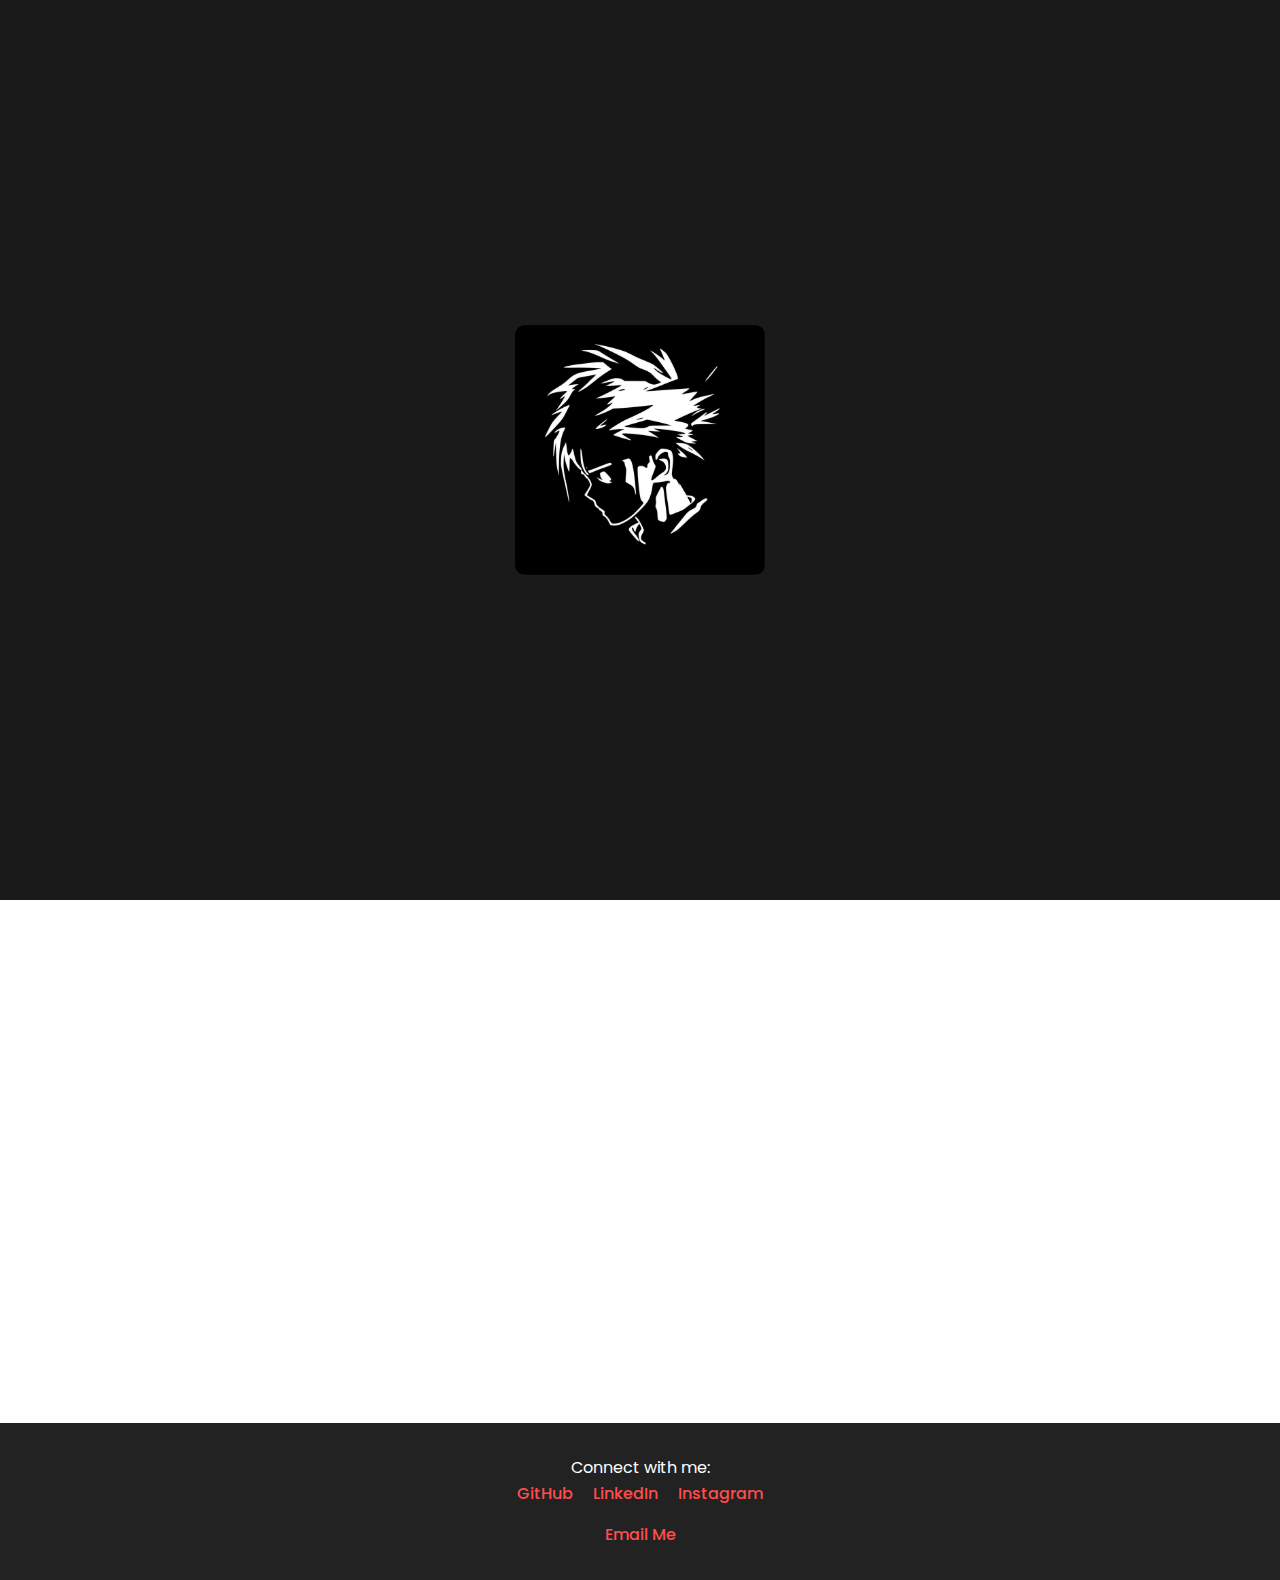
<file: index.html>
<!DOCTYPE html>
<html lang="en">
<head>
  <meta charset="UTF-8">
  <meta name="viewport" content="width=device-width, initial-scale=1.0">
  <title>Saurav's Portfolio</title>
  <link href="https://fonts.googleapis.com/css2?family=Poppins:wght@400;500;600;700&family=Shojumaru&display=swap" rel="stylesheet">
  <link href="https://unpkg.com/aos@2.3.1/dist/aos.css" rel="stylesheet">
  <style>
    * {
      margin: 0;
      padding: 0;
      box-sizing: border-box;
    }

    html {
      scroll-behavior: smooth;
    }

    body {
      font-family: 'Poppins', sans-serif;
      background-color: #f5f5f5;
      overflow-x: hidden;
      line-height: 1.6;
      transition: background-color 0.5s ease, color 0.5s ease;
    }

    body.cool-theme {
      background-color: #1a1a1a;
      color: #fff;
      font-family: 'Shojumaru', cursive;
    }

    .cursor-shuriken {
      position: fixed;
      width: 20px;
      height: 20px;
      background: transparent;
      border: 2px solid #000;
      border-radius: 50%;
      pointer-events: none;
      z-index: 1000;
      transform: translate(-50%, -50%);
    }

    .loader {
      position: fixed;
      top: 0;
      left: 0;
      width: 100%;
      height: 100%;
      background: #1a1a1a;
      display: flex;
      justify-content: center;
      align-items: center;
      z-index: 1000;
      transition: opacity 0.5s ease;
    }

    .loader-img {
      width: 250px;
      height: auto;
      border-radius: 10px;
      animation: pulse 1.5s infinite;
    }

    @keyframes pulse {
      0% { transform: scale(1); }
      50% { transform: scale(1.05); }
      100% { transform: scale(1); }
    }

    .cool-button {
      position: fixed;
      top: 20px;
      right: 20px;
      padding: 0.5rem 1rem;
      background: linear-gradient(45deg, #ff4d4d, #ff7878);
      color: white;
      border: none;
      border-radius: 20px;
      font-weight: 600;
      cursor: pointer;
      z-index: 100;
      transition: transform 0.3s ease, box-shadow 0.3s ease;
    }

    .cool-theme .cool-button {
      background: linear-gradient(45deg, #b71c1c, #ff4d4d);
      box-shadow: 0 0 10px #ff4d4d;
    }

    .cool-button:hover {
      transform: scale(1.1);
      box-shadow: 0 4px 12px rgba(255, 77, 77, 0.4);
    }

    .nav-container {
      background: #222;
      padding: 1rem;
      position: sticky;
      top: 0;
      z-index: 100;
    }

    .cool-theme .nav-container {
      background: #0d0d0d;
      box-shadow: 0 0 10px #ff4d4d;
    }

    .nav-list {
      display: flex;
      justify-content: center;
      gap: 2rem;
      list-style: none;
    }

    .nav-list li a {
      color: #f4f4f4;
      text-decoration: none;
      font-size: 1.1rem;
      font-weight: 500;
      transition: color 0.3s ease, transform 0.3s ease;
    }

    .cool-theme .nav-list li a {
      color: #ff4d4d;
      text-shadow: 0 0 5px #ff4d4d;
    }

    .nav-list li a:hover {
      color: #ff4d4d;
      transform: scale(1.1);
    }

    .cool-theme .nav-list li a:hover {
      color: #ff7878;
      text-shadow: 0 0 10px #ff7878;
    }

    .hero {
      text-align: center;
      padding: 4rem 2rem;
      min-height: 80vh;
      display: flex;
      flex-direction: column;
      justify-content: center;
      align-items: center;
    }

    .cool-theme .hero {
      background: radial-gradient(circle, #2c0b0b, #1a1a1a);
    }

    .hero h1 {
      font-size: clamp(2.5rem, 6vw, 4rem);
      font-weight: 700;
      color: #333;
      margin-bottom: 1.5rem;
    }

    .cool-theme .hero h1 {
      color: #fff;
      text-shadow: 0 0 10px #ff4d4d;
    }

    .hero p {
      font-size: 1.3rem;
      color: #555;
      margin-bottom: 2rem;
    }

    .cool-theme .hero p {
      color: #ccc;
      text-shadow: 0 0 5px #ff4d4d;
    }

    .cta-button {
      display: inline-block;
      padding: 0.8rem 2rem;
      background: linear-gradient(45deg, #ff4d4d, #ff7878);
      color: white;
      text-decoration: none;
      border-radius: 25px;
      font-weight: 600;
      transition: transform 0.3s ease, box-shadow 0.3s ease;
      position: relative;
      overflow: hidden;
    }

    .cool-theme .cta-button {
      background: linear-gradient(45deg, #b71c1c, #ff4d4d);
      box-shadow: 0 0 15px #ff4d4d;
    }

    .cta-button::after {
      content: '';
      position: absolute;
      top: 50%;
      left: 50%;
      width: 0;
      height: 0;
      background: rgba(255, 255, 255, 0.3);
      border-radius: 50%;
      transform: translate(-50%, -50%);
      transition: width 0.4s ease, height 0.4s ease;
    }

    .cta-button:hover::after {
      width: 200px;
      height: 200px;
    }

    .cta-button:hover {
      transform: translateY(-3px);
      box-shadow: 0 4px 12px rgba(255, 77, 77, 0.4);
    }

    .projects {
      padding: 4rem 2rem;
      background: #fff;
      text-align: center;
    }

    .cool-theme .projects {
      background: #1a1a1a;
    }

    .projects h2 {
      font-size: 2.5rem;
      font-weight: 700;
      color: #333;
      margin-bottom: 2rem;
    }

    .cool-theme .projects h2 {
      color: #fff;
      text-shadow: 0 0 10px #ff4d4d;
    }

    .project-grid {
      display: grid;
      grid-template-columns: repeat(auto-fit, minmax(300px, 1fr));
      gap: 2rem;
      max-width: 1200px;
      margin: 0 auto;
    }

    .project-card {
      background: #f5f5f5;
      padding: 1.5rem;
      border-radius: 10px;
      box-shadow: 0 4px 6px rgba(0, 0, 0, 0.1);
      transition: transform 0.3s ease, box-shadow 0.3s ease;
      overflow: hidden;
    }

    .cool-theme .project-card {
      background: #2c0b0b;
      border: 2px solid #ff4d4d;
      box-shadow: 0 0 15px #ff4d4d;
    }

    .project-card:hover {
      transform: translateY(-10px);
      box-shadow: 0 8px 16px rgba(0, 0, 0, 0.2);
    }

    .cool-theme .project-card:hover {
      box-shadow: 0 8px 16px #ff4d4d;
    }

    .project-card img {
      width: 100%;
      height: 200px;
      object-fit: cover;
      border-radius: 8px;
      margin-bottom: 1rem;
    }

    .project-card h3 {
      font-size: 1.5rem;
      color: #333;
      margin-bottom: 1rem;
    }

    .cool-theme .project-card h3 {
      color: #fff;
      text-shadow: 0 0 5px #ff4d4d;
    }

    .project-card p {
      font-size: 1rem;
      color: #555;
      margin-bottom: 1rem;
    }

    .cool-theme .project-card p {
      color: #ccc;
    }

    .project-card a {
      color: #ff4d4d;
      text-decoration: none;
      font-weight: 600;
      transition: color 0.3s ease;
    }

    .cool-theme .project-card a {
      color: #ff7878;
      text-shadow: 0 0 5px #ff4d4d;
    }

    .project-card a:hover {
      color: #ff7878;
      text-decoration: underline;
    }

    .cool-theme .project-card a:hover {
      color: #fff;
    }

    footer {
      background: #222;
      color: #fff;
      padding: 2rem;
      text-align: center;
    }

    .cool-theme footer {
      background: #0d0d0d;
      box-shadow: 0 0 10px #ff4d4d;
    }

    .social-links {
      margin-bottom: 1rem;
    }

    .social-links a {
      color: #ff4d4d;
      text-decoration: none;
      margin: 0 0.5rem;
      font-weight: 500;
      transition: color 0.3s ease, transform 0.3s ease;
    }

    .cool-theme .social-links a {
      color: #ff7878;
      text-shadow: 0 0 5px #ff4d4d;
    }

    .social-links a:hover {
      color: #ff7878;
      transform: scale(1.1);
    }

    .cool-theme .social-links a:hover {
      color: #fff;
    }

    .email-link {
      color: #ff4d4d;
      text-decoration: none;
      font-weight: 500;
    }

    .cool-theme .email-link {
      color: #ff7878;
      text-shadow: 0 0 5px #ff4d4d;
    }

    .email-link:hover {
      color: #ff7878;
    }

    .cool-theme .email-link:hover {
      color: #fff;
    }

    @media (max-width: 768px) {
      .nav-list {
        flex-direction: column;
        align-items: center;
        gap: 1rem;
      }

      .hero {
        padding: 2rem 1rem;
      }

      .hero h1 {
        font-size: 2.5rem;
      }

      .loader-img {
        width: 150px;
      }

      .projects {
        padding: 2rem 1rem;
      }

      .cool-button {
        top: 10px;
        right: 10px;
        padding: 0.4rem 0.8rem;
        font-size: 0.9rem;
      }
    }
  </style>
</head>
<body>
  <div class="cursor-shuriken"></div>

  <div id="loader" class="loader">
    <img src="./ninja.jpg" alt="Ninja Loader" class="loader-img">
  </div>

  <button class="cool-button" onclick="toggleCoolTheme()">Cool</button>

  <div id="main-content" class="content-hidden">
    <header>
      <nav class="nav-container">
        <ul class="nav-list">
          <li><a href="#home">Home</a></li>
          <li><a href="#work">Work</a></li>
          <li><a href="#projects">Projects</a></li>
          <li><a href="#contact">Contact</a></li>
        </ul>
      </nav>
    </header>

    <main>
      <section class="hero" id="home">
        <h1 data-aos="fade-up" data-aos-duration="1000">Hey, I'm Saurav Kumar Rai<br>Call me Roy</h1>
        <p data-aos="fade-up" data-aos-delay="200" data-aos-duration="1000">Frontend Developer & UI/UX Designer</p>
        <a href="#projects" class="cta-button" data-aos="fade-up" data-aos-delay="400" data-aos-duration="1000">See My Projects</a>
      </section>

      <section class="projects" id="projects">
        <h2 data-aos="fade-up" data-aos-duration="1000">My Projects</h2>
        <div class="project-grid">
          <div class="project-card" data-aos="fade-up" data-aos-delay="200" data-aos-duration="1000">
            <img src="./tictaktoe-screenshot.png" alt="Tic Tac Toe">
            <h3>Tic Tac Toe</h3>
            <p>A classic 2-player Tic Tac Toe game built with HTML, CSS, and JavaScript.</p>
            <a href="./tictactoe.html" target="_blank">Play Game</a>
          </div>
          <div class="project-card" data-aos="fade-up" data-aos-delay="400" data-aos-duration="1000">
            <img src="./sudoku-screenshot.png" alt="Sudoku">
            <h3>Sudoku</h3>
            <p>A single-player Sudoku puzzle game built with HTML, CSS, and JavaScript.</p>
            <a href="./sudoku.html" target="_blank">Play Game</a>
          </div>
          <div class="project-card" data-aos="fade-up" data-aos-delay="600" data-aos-duration="1000">
            <img src="./amazon_logo.png" alt="Amazon Frontend Copy">
            <h3>Amazon Frontend Copy</h3>
            <p>A non responsive frontend clone of Amazon's website built with HTML, CSS.</p>
            <a href="./aindex.html" target="_blank">View Project</a>
          </div>
        </div>
      </section>
    </main>

    <footer>
      <div class="social-links">
        <p>Connect with me:</p>
        <a href="https://github.com/saurav-GLA" target="_blank">GitHub</a>
        <a href="https://www.linkedin.com/in/saurav-rai-b51371219/" target="_blank">LinkedIn</a>
        <a href="https://www.instagram.com/sauravrai9943/" target="_blank">Instagram</a>
      </div>
      <p><a href="mailto:saurav.rai_cs23@gla.ac.in" class="email-link">Email Me</a></p>
    </footer>
  </div>

  <script src="https://unpkg.com/aos@2.3.1/dist/aos.js"></script>
  <script>
    document.addEventListener('DOMContentLoaded', () => {
      console.log('DOM fully loaded and parsed');
      AOS.init({
        once: true,
        offset: 100,
      });

      const loader = document.getElementById('loader');
      const mainContent = document.getElementById('main-content');
      const coolButton = document.querySelector('.cool-button');

      if (!loader || !mainContent || !coolButton) {
        console.error('Critical element missing:', { loader, mainContent, coolButton });
        return;
      }

      document.body.classList.remove('cool-theme');
      localStorage.setItem('theme', 'classic');
      coolButton.textContent = 'Cool';
      console.log('Initialized in classic mode with ninja.jpg loader');

      const savedTheme = localStorage.getItem('theme');
      console.log('Saved theme:', savedTheme);
      if (savedTheme === 'cool') {
        document.body.classList.add('cool-theme');
        coolButton.textContent = 'Classic';
        console.log('Applied cool theme with ninja.jpg loader');
      }

      loader.style.opacity = '1';
      console.log('Loader displayed');

      setTimeout(() => {
        console.log('Fading out loader');
        loader.style.opacity = '0';
        setTimeout(() => {
          console.log('Hiding loader, showing main content');
          loader.style.display = 'none';
          mainContent.classList.remove('content-hidden');
          mainContent.classList.add('content-visible');
        }, 500);
      }, 1500);
    });

    const shuriken = document.querySelector('.cursor-shuriken');
    if (shuriken) {
      document.addEventListener('mousemove', (e) => {
        shuriken.style.left = e.clientX + 'px';
        shuriken.style.top = e.clientY + 'px';
      });
    } else {
      console.error('Shuriken cursor element not found');
    }

    function toggleCoolTheme() {
      const coolButton = document.querySelector('.cool-button');
      if (!coolButton) {
        console.error('Cool button not found during toggle');
        return;
      }
      document.body.classList.toggle('cool-theme');
      const theme = document.body.classList.contains('cool-theme') ? 'cool' : 'classic';
      localStorage.setItem('theme', theme);
      coolButton.textContent = theme === 'cool' ? 'Classic' : 'Cool';
      console.log('Toggled to theme:', theme);
    }
  </script>
</body>
</html>
</file>
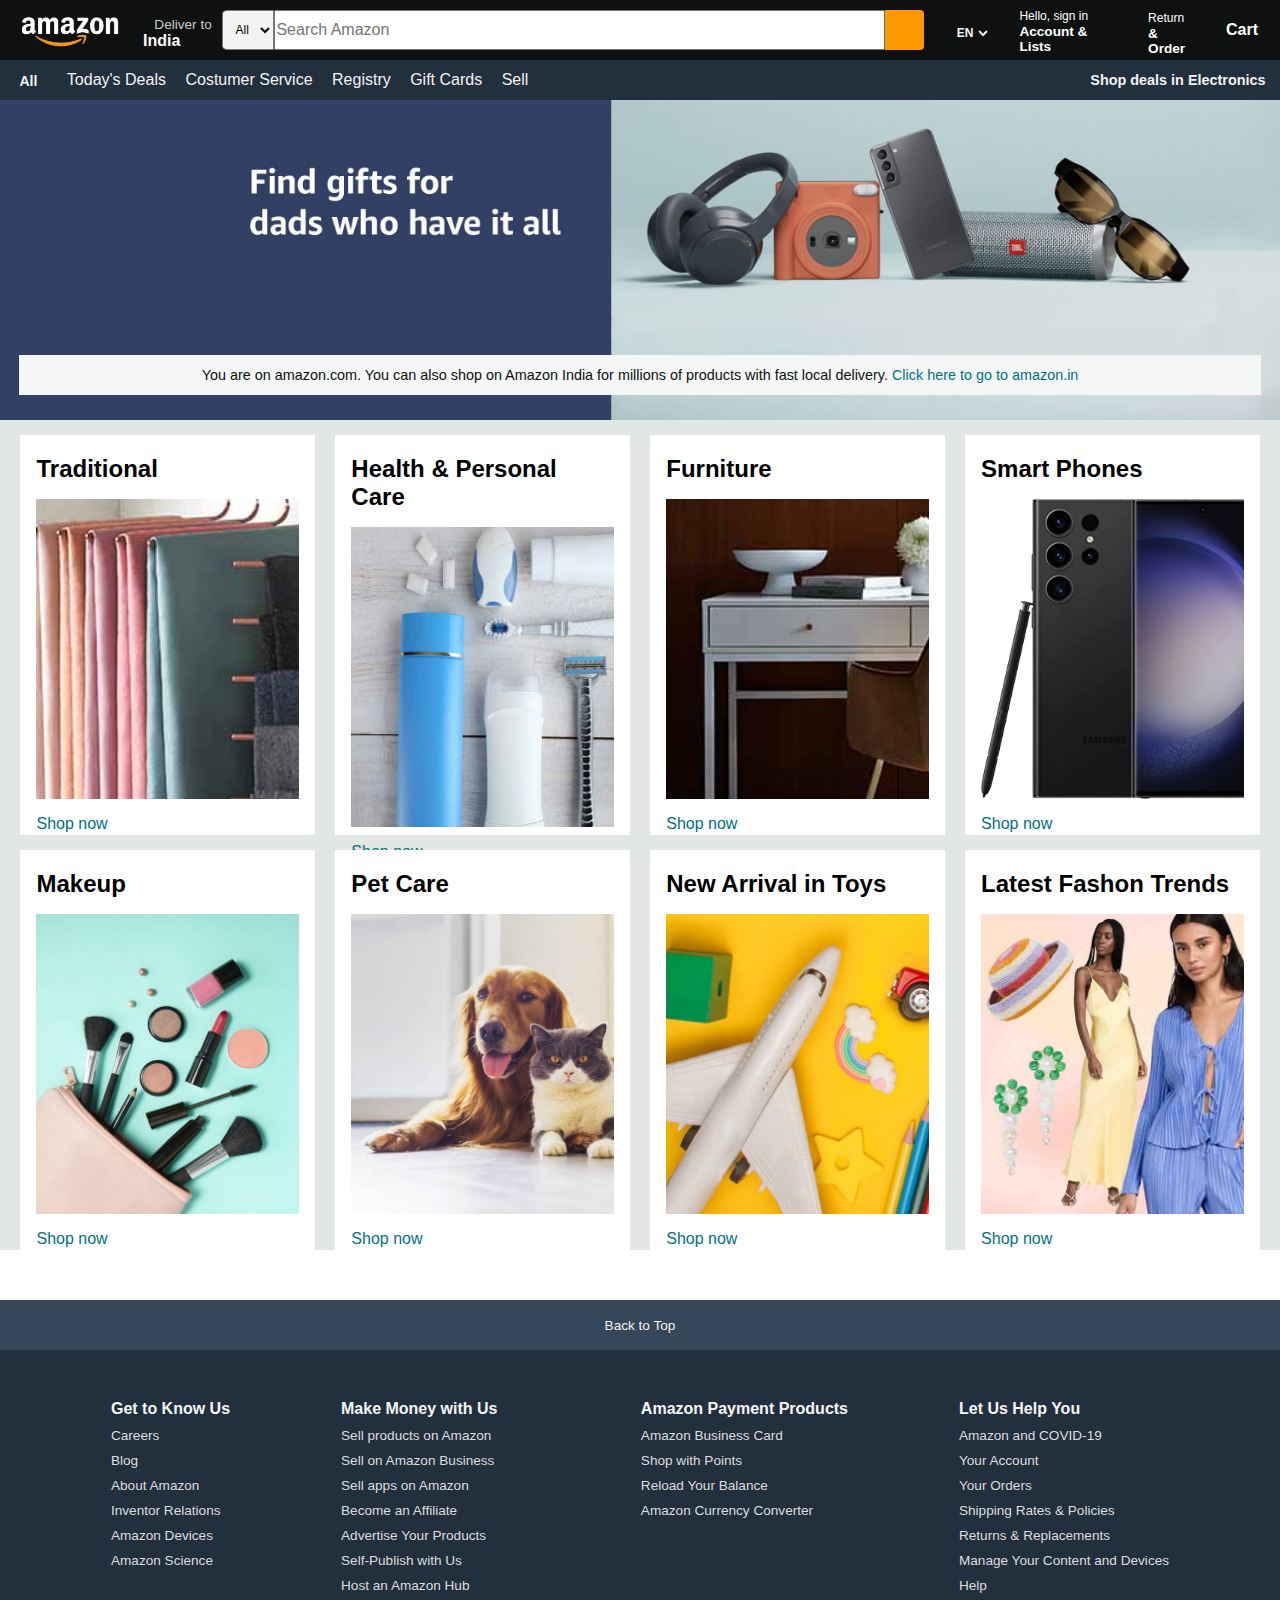
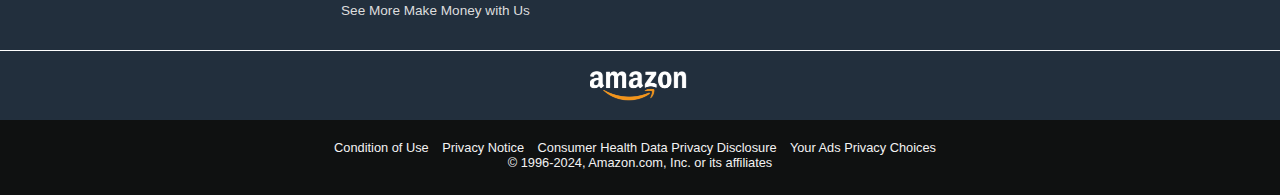
<file: aindex.html>
<!DOCTYPE html>
<html lang="en">
<head>
    <meta charset="UTF-8">
    <meta http-equiv="X-UA-Compatible" content="IE=edge">
    <meta name="viewport" content="width=device-width, initial-scale=1.0">
    <title>Amazon.copy</title>
    <link rel="stylesheet" href="https://cdnjs.cloudflare.com/ajax/libs/font-awesome/6.5.2/css/all.min.css" integrity="sha512-SnH5WK+bZxgPHs44uWIX+LLJAJ9/2PkPKZ5QiAj6Ta86w+fsb2TkcmfRyVX3pBnMFcV7oQPJkl9QevSCWr3W6A==" crossorigin="anonymous" referrerpolicy="no-referrer" />
    <link rel="stylesheet" href="astyle.css">
</head>
<body>
    <header>
        <div class="navbar">
            <div class="nav-logo border">
                <div class="logo"></div>
            </div>
            <div class="nav-address border">
                <pre class="add-first">   Deliver to</pre>
                <div class="add-icon">
                    <i class="fa-solid fa-location-dot"></i>
                    <p class="add-sec"><b>India</b></p>
                </div>
            </div>
            <div class="nav-search">
                <select class="search-select">
                    <option>All</option>
                </select>
                <input placeholder="Search Amazon" class="search-input">
                <div class="search-icon">
                    <i class="fa-solid fa-magnifying-glass"></i>
                </div>
            </div>
            <div class="nav-lang border">
                <div class="lang-flag">
                    <i class="fa-solid fa-flag-usa"></i>
                </div>
                <select class="select-lang">
                    <option><b>EN</b></option>
                    <option><b>ES</b></option>
                    <option><b>AR</b></option>
                </select>
            </div>
            <div class="nav-signin border">
                <p><span>Hello, sign in</span></p>
                <p class="nav-second">Account & Lists</p>
            </div>
            <div class="nav-returnorder border">
                <p><span>Return</span></p>
                <p class="nav-second">& Order</p>
            </div>
            <div class="nav-atc border">
                <div class="cart-logo">
                    <i class="fa-solid fa-cart-shopping"></i>
                </div>
                <div class="cart">
                    <p>Cart</p>
                </div>
            </div>
        </div>
        <div class="panel">
            <div class="panel-all">
                <div class="menu">
                    <i class="fa-solid fa-bars"></i>
                </div>
                <div class="all">
                    All
                </div>
            </div>
            <div class="panel-ops">
                <p>Today's Deals</p>
                <p>Costumer Service</p>
                <p>Registry</p>
                <p>Gift Cards</p>
                <p>Sell</p>
            </div>
            <div class="panel-deals">
                <p>Shop deals in Electronics</p>
            </div>
        </div>
        
    </header>
    <div class="hero-section">
        <div class="hero-msg">
            <p>You are on amazon.com. You can also shop on Amazon India for millions of products with fast local delivery. <a href="https://www.amazon.com/gp/redirect.html/?ie=UTF8&_encoding=UTF8&location=https%3A%2F%2Fwww.amazon.in%2F%3Fref%3Daisgw_intl_stripe_in&source=standards&token=91F73851318D7EEF2C0295B2C04EF4042B988FD2&pd_rd_w=YZfvk&content-id=amzn1.sym.ad7e52ed-7e0b-44e3-85c1-b8a893426b20&pf_rd_p=ad7e52ed-7e0b-44e3-85c1-b8a893426b20&pf_rd_r=1RHGPJX13HHHQZ32MNQ5&pd_rd_wg=vVkah&pd_rd_r=0c0d93ad-38f5-49d8-a789-3f68b8d7e760&ref_=pd_hp_d_atf_unk">Click here to go to amazon.in</a></p>
        </div>
    </div>
    <div class="shop-section">
        <div class="box">
            <div class="box-content">
                <h2>Traditional</h2>
                <div class="box-img" style="background-image: url('box1_image.jpg');"></div>
                <a>Shop now</a>
            </div>
        </div>
        <div class="box">
            <div class="box-content">
                <h2>Health & Personal Care</h2>
                <div class="box-img" style="background-image: url('box2_image.jpg');"></div>
                <a>Shop now</a>
            </div>
        </div>
        <div class="box">
            <div class="box-content">
                <h2>Furniture</h2>
                <div class="box-img" style="background-image: url('box3_image.jpg');"></div>
                <a>Shop now</a>
            </div>
        </div>
        <div class="box">
            <div class="box-content">
                <h2>Smart Phones</h2>
                <div class="box-img" style="background-image: url('box4_image.jpg');"></div>
                <a>Shop now</a>
            </div>
        </div>
        <div class="box">
            <div class="box-content">
                <h2>Makeup</h2>
                <div class="box-img" style="background-image: url('box5_image.jpg');"></div>
                <a>Shop now</a>
            </div>
        </div>
        <div class="box">
            <div class="box-content">
                <h2>Pet Care</h2>
                <div class="box-img" style="background-image: url('box6_image.jpg');"></div>
                <a>Shop now</a>
            </div>
        </div>
        <div class="box">
            <div class="box-content">
                <h2>New Arrival in Toys</h2>
                <div class="box-img" style="background-image: url('box7_image.jpg');"></div>
                <a>Shop now</a>
            </div>
        </div>
        <div class="box">
            <div class="box-content">
                <h2>Latest Fashon Trends</h2>
                <div class="box-img" style="background-image: url('box8_image.jpg');"></div>
                <a>Shop now</a>
            </div>
        </div>
    </div>
    <footer>
        <div class="foot-panel1">
            Back to Top
        </div>
        <div class="foot-panel2">
            <ul>
                <p>Get to Know Us</p>
                <li>Careers</li>
                <li>Blog</li>
                <li>About Amazon</li>
                <li>Inventor Relations</li>
                <li>Amazon Devices</li>
                <li>Amazon Science</li>
            </ul>
            <ul>
                <p>Make Money with Us</p>
                <li>Sell products on Amazon</li>
                <li>Sell on Amazon Business</li>
                <li>Sell apps on Amazon</li>
                <li>Become an Affiliate</li>
                <li>Advertise Your Products</li>
                <li>Self-Publish with Us</li>
                <li>Host an Amazon Hub</li>
                <li>See More Make Money with Us</li>
            </ul>
            <ul>
                <p>Amazon Payment Products</p>
                <li>Amazon Business Card</li>
                <li>Shop with Points</li>
                <li>Reload Your Balance</li>
                <li>Amazon Currency Converter</li>
            </ul>
            <ul>       
                <p>Let Us Help You</p>
                <li>Amazon and COVID-19</li>
                <li>Your Account</li>
                <li>Your Orders</li>
                <li>Shipping Rates & Policies</li>
                <li>Returns & Replacements</li>
                <li>Manage Your Content and Devices</li>
                <li>Help</li>
            </ul>
        </div>
        <div class="foot-panel3">
            <div class="logo"></div>
        </div>
        <div class="foot-panel4">
            <div class="pages">
                <a>Condition of Use</a>
                <a>Privacy Notice</a>
                <a>Consumer Health Data Privacy Disclosure</a>
                <a>Your Ads Privacy Choices</a>
            </div>
            <div class="copyright">
                © 1996-2024, Amazon.com, Inc. or its affiliates
            </div>
        </div>
    </footer>
</body>
</html>
</file>
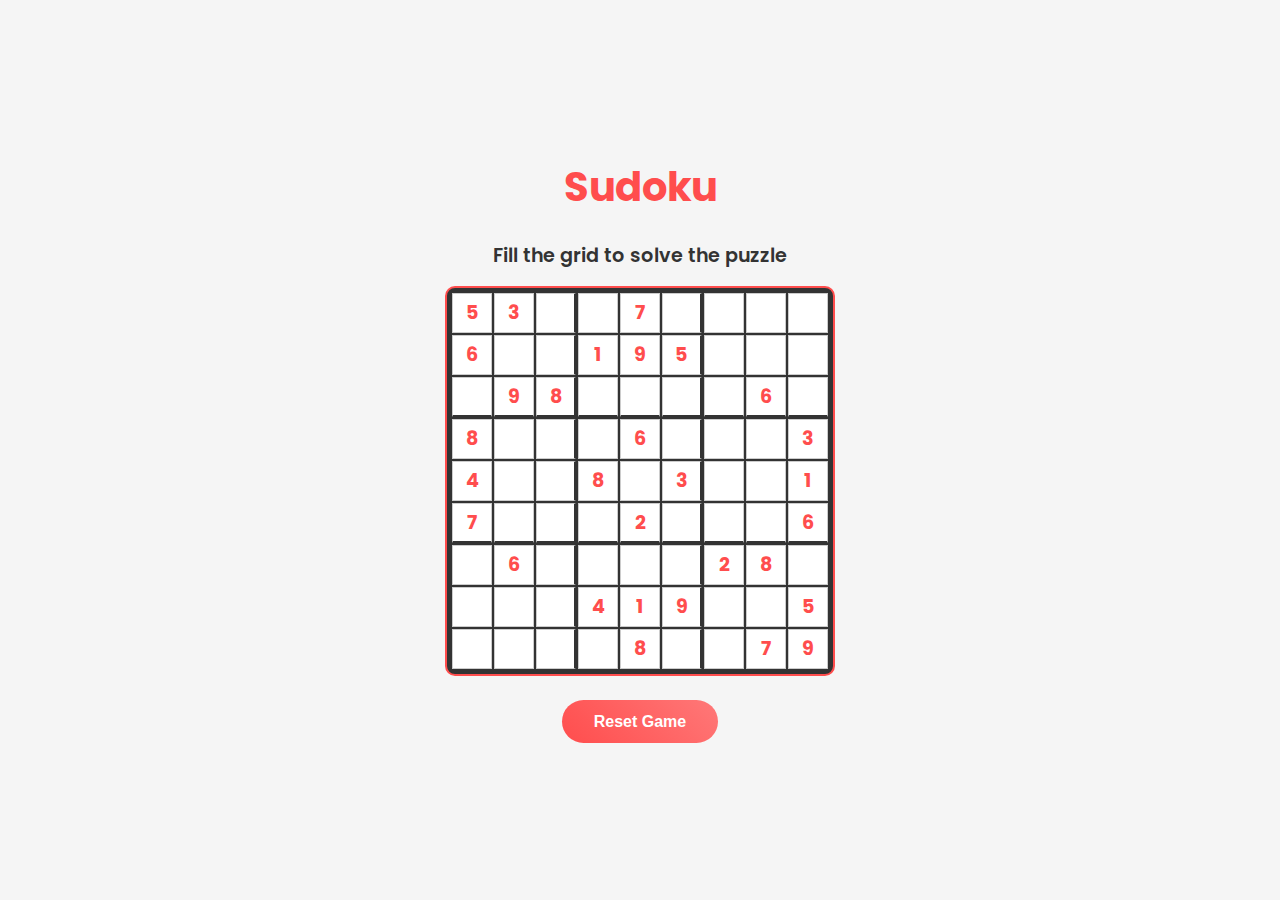
<file: sudoku.html>
<!DOCTYPE html>
<html lang="en">
<head>
  <meta charset="UTF-8">
  <meta name="viewport" content="width=device-width, initial-scale=1.0">
  <title>Sudoku</title>
  <link href="https://fonts.googleapis.com/css2?family=Poppins:wght@400;600&display=swap" rel="stylesheet">
  <style>
    * {
      margin: 0;
      padding: 0;
      box-sizing: border-box;
    }

    body {
      font-family: 'Poppins', sans-serif;
      background-color: #f5f5f5;
      display: flex;
      flex-direction: column;
      align-items: center;
      justify-content: center;
      min-height: 100vh;
      color: #333;
    }

    h1 {
      font-size: 2.5rem;
      margin-bottom: 1.5rem;
      color: #ff4d4d;
    }

    #status {
      font-size: 1.2rem;
      margin-bottom: 1rem;
      font-weight: 600;
    }

    #board {
      display: grid;
      grid-template-columns: repeat(9, 40px);
      grid-gap: 2px;
      background-color: #333;
      padding: 5px;
      border: 2px solid #ff4d4d;
      border-radius: 10px;
    }

    .cell {
      width: 40px;
      height: 40px;
      background-color: #fff;
      display: flex;
      align-items: center;
      justify-content: center;
      font-size: 1.2rem;
      font-weight: 600;
      color: #333;
      border: 1px solid #ccc;
      cursor: pointer;
      transition: background-color 0.3s ease;
    }

    .cell.puzzle {
      color: #ff4d4d;
      font-weight: 700;
      cursor: default;
    }

    .cell:hover:not(.puzzle) {
      background-color: #f0f0f0;
    }

    .cell.selected {
      background-color: #ffe6e6;
    }

    .cell.invalid {
      background-color: #ffcccc;
    }

    .cell:nth-child(3n):not(:nth-child(9n)) {
      border-right: 2px solid #333;
    }

    .cell:nth-child(n+19):nth-child(-n+27),
    .cell:nth-child(n+46):nth-child(-n+54) {
      border-bottom: 2px solid #333;
    }

    button {
      margin-top: 1.5rem;
      padding: 0.8rem 2rem;
      background: linear-gradient(45deg, #ff4d4d, #ff7878);
      color: white;
      border: none;
      border-radius: 25px;
      font-size: 1rem;
      font-weight: 600;
      cursor: pointer;
      transition: transform 0.3s ease, box-shadow 0.3s ease;
    }

    button:hover {
      transform: scale(1.1);
      box-shadow: 0 4px 12px rgba(255, 77, 77, 0.4);
    }

    @media (max-width: 768px) {
      #board {
        grid-template-columns: repeat(9, 30px);
      }

      .cell {
        width: 30px;
        height: 30px;
        font-size: 1rem;
      }

      h1 {
        font-size: 2rem;
      }
    }
  </style>
</head>
<body>
  <h1>Sudoku</h1>
  <div id="status">Fill the grid to solve the puzzle</div>
  <div id="board"></div>
  <button onclick="resetGame()">Reset Game</button>

  <script>
    const board = [
      [5,3,0,0,7,0,0,0,0],
      [6,0,0,1,9,5,0,0,0],
      [0,9,8,0,0,0,0,6,0],
      [8,0,0,0,6,0,0,0,3],
      [4,0,0,8,0,3,0,0,1],
      [7,0,0,0,2,0,0,0,6],
      [0,6,0,0,0,0,2,8,0],
      [0,0,0,4,1,9,0,0,5],
      [0,0,0,0,8,0,0,7,9]
    ];
    const solution = [
      [5,3,4,6,7,8,9,1,2],
      [6,7,2,1,9,5,3,4,8],
      [1,9,8,3,4,2,5,6,7],
      [8,5,9,7,6,1,4,2,3],
      [4,2,6,8,5,3,7,9,1],
      [7,1,3,9,2,4,8,5,6],
      [9,6,1,5,3,7,2,8,4],
      [2,8,7,4,1,9,6,3,5],
      [3,4,5,2,8,6,1,7,9]
    ];
    let selectedCell = null;

    function createBoard() {
      const boardEl = document.getElementById('board');
      boardEl.innerHTML = '';
      for (let i = 0; i < 9; i++) {
        for (let j = 0; j < 9; j++) {
          const cell = document.createElement('div');
          cell.classList.add('cell');
          if (board[i][j] !== 0) {
            cell.textContent = board[i][j];
            cell.classList.add('puzzle');
          }
          cell.dataset.row = i;
          cell.dataset.col = j;
          cell.addEventListener('click', handleCellClick);
          boardEl.appendChild(cell);
        }
      }
    }

    function handleCellClick(e) {
      const cell = e.target;
      if (cell.classList.contains('puzzle')) return;

      if (selectedCell) {
        selectedCell.classList.remove('selected');
      }
      selectedCell = cell;
      cell.classList.add('selected');
    }

    function handleInput(e) {
      if (!selectedCell || selectedCell.classList.contains('puzzle')) return;

      const value = e.key;
      const row = parseInt(selectedCell.dataset.row);
      const col = parseInt(selectedCell.dataset.col);

      if (value === 'Backspace' || value === 'Delete') {
        selectedCell.textContent = '';
        board[row][col] = 0;
        selectedCell.classList.remove('invalid');
      } else if (/^[1-9]$/.test(value)) {
        selectedCell.textContent = value;
        board[row][col] = parseInt(value);
        if (!isValidMove(row, col, value)) {
          selectedCell.classList.add('invalid');
        } else {
          selectedCell.classList.remove('invalid');
        }
        checkWin();
      }
    }

    function isValidMove(row, col, value) {
      value = parseInt(value);
      for (let i = 0; i < 9; i++) {
        if (i !== col && board[row][i] === value) return false;
        if (i !== row && board[i][col] === value) return false;
      }
      const startRow = Math.floor(row / 3) * 3;
      const startCol = Math.floor(col / 3) * 3;
      for (let i = startRow; i < startRow + 3; i++) {
        for (let j = startCol; j < startCol + 3; j++) {
          if (i !== row && j !== col && board[i][j] === value) return false;
        }
      }
      return true;
    }

    function checkWin() {
      for (let i = 0; i < 9; i++) {
        for (let j = 0; j < 9; j++) {
          if (board[i][j] !== solution[i][j]) return;
        }
      }
      document.getElementById('status').textContent = 'Congratulations! You solved the puzzle!';
      document.querySelectorAll('.cell').forEach(cell => {
        cell.style.cursor = 'not-allowed';
        cell.removeEventListener('click', handleCellClick);
      });
      document.removeEventListener('keydown', handleInput);
    }

    function resetGame() {
      board.forEach((row, i) => {
        row.forEach((_, j) => {
          board[i][j] = board[i][j] || 0;
        });
      });
      document.getElementById('status').textContent = 'Fill the grid to solve the puzzle';
      createBoard();
      selectedCell = null;
      document.addEventListener('keydown', handleInput);
    }

    document.addEventListener('DOMContentLoaded', () => {
      createBoard();
      document.addEventListener('keydown', handleInput);
    });
  </script>
</body>
</html>
</file>
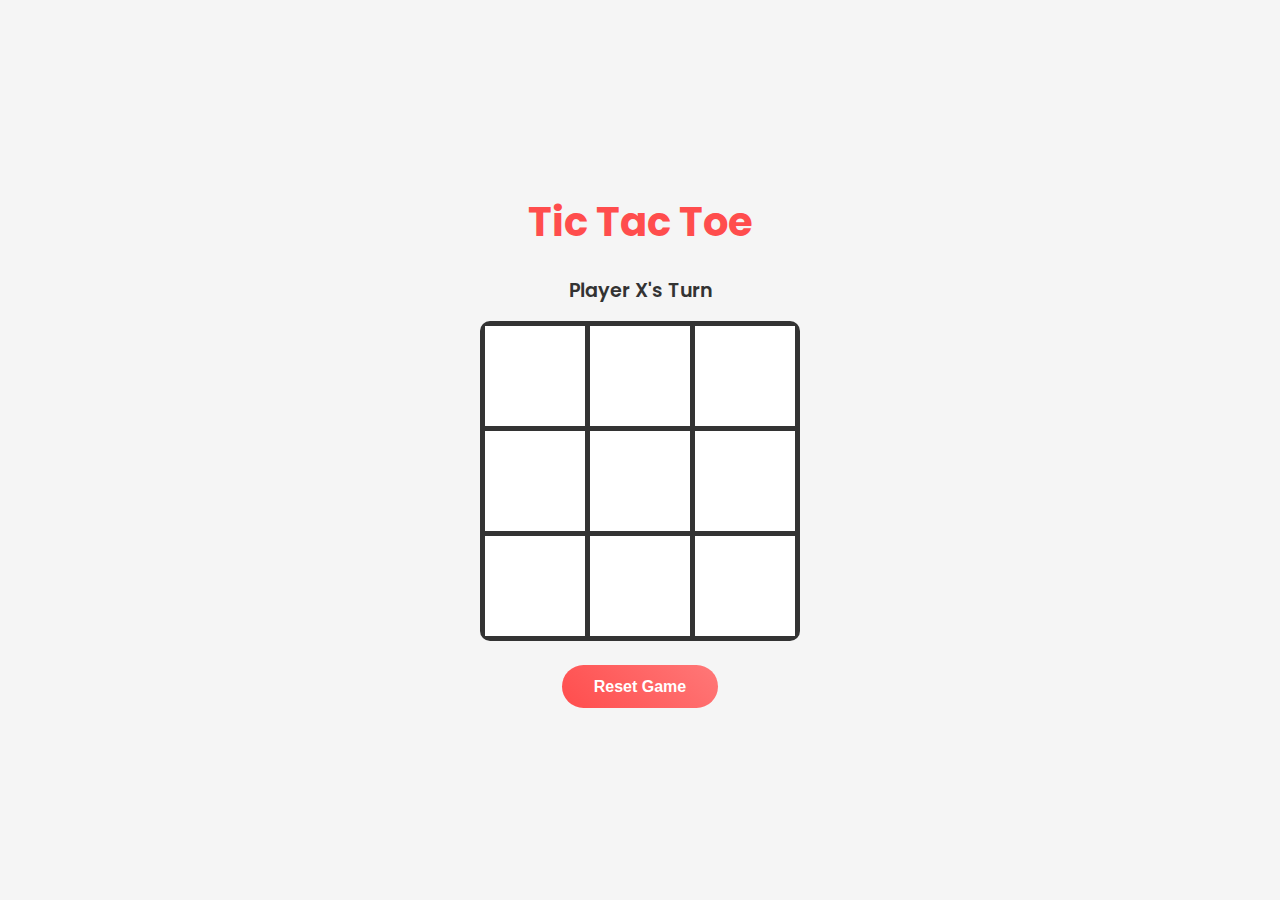
<file: tictactoe.html>
<!DOCTYPE html>
<html lang="en">
<head>
  <meta charset="UTF-8">
  <meta name="viewport" content="width=device-width, initial-scale=1.0">
  <title>Tic Tac Toe</title>
  <link href="https://fonts.googleapis.com/css2?family=Poppins:wght@400;600&display=swap" rel="stylesheet">
  <style>
    * {
      margin: 0;
      padding: 0;
      box-sizing: border-box;
    }

    body {
      font-family: 'Poppins', sans-serif;
      background-color: #f5f5f5;
      display: flex;
      flex-direction: column;
      align-items: center;
      justify-content: center;
      min-height: 100vh;
      color: #333;
    }

    h1 {
      font-size: 2.5rem;
      margin-bottom: 1.5rem;
      color: #ff4d4d;
    }

    #status {
      font-size: 1.2rem;
      margin-bottom: 1rem;
      font-weight: 600;
    }

    #board {
      display: grid;
      grid-template-columns: repeat(3, 100px);
      grid-gap: 5px;
      background-color: #333;
      padding: 5px;
      border-radius: 10px;
    }

    .cell {
      width: 100px;
      height: 100px;
      background-color: #fff;
      display: flex;
      align-items: center;
      justify-content: center;
      font-size: 2rem;
      font-weight: 600;
      color: #ff4d4d;
      cursor: pointer;
      transition: background-color 0.3s ease;
    }

    .cell:hover {
      background-color: #f0f0f0;
    }

    .cell.x::before {
      content: 'X';
    }

    .cell.o::before {
      content: 'O';
    }

    .cell.winner {
      background-color: #ff4d4d;
      color: #fff;
    }

    button {
      margin-top: 1.5rem;
      padding: 0.8rem 2rem;
      background: linear-gradient(45deg, #ff4d4d, #ff7878);
      color: white;
      border: none;
      border-radius: 25px;
      font-size: 1rem;
      font-weight: 600;
      cursor: pointer;
      transition: transform 0.3s ease, box-shadow 0.3s ease;
    }

    button:hover {
      transform: scale(1.1);
      box-shadow: 0 4px 12px rgba(255, 77, 77, 0.4);
    }

    @media (max-width: 768px) {
      #board {
        grid-template-columns: repeat(3, 80px);
      }

      .cell {
        width: 80px;
        height: 80px;
        font-size: 1.8rem;
      }

      h1 {
        font-size: 2rem;
      }
    }
  </style>
</head>
<body>
  <h1>Tic Tac Toe</h1>
  <div id="status">Player X's Turn</div>
  <div id="board">
    <div class="cell" data-index="0"></div>
    <div class="cell" data-index="1"></div>
    <div class="cell" data-index="2"></div>
    <div class="cell" data-index="3"></div>
    <div class="cell" data-index="4"></div>
    <div class="cell" data-index="5"></div>
    <div class="cell" data-index="6"></div>
    <div class="cell" data-index="7"></div>
    <div class="cell" data-index="8"></div>
  </div>
  <button onclick="resetGame()">Reset Game</button>

  <script>
    const board = Array(9).fill(null);
    let currentPlayer = 'X';
    const cells = document.querySelectorAll('.cell');
    const status = document.getElementById('status');
    const winningCombinations = [
      [0, 1, 2], [3, 4, 5], [6, 7, 8],
      [0, 3, 6], [1, 4, 7], [2, 5, 8],
      [0, 4, 8], [2, 4, 6]
    ];

    cells.forEach(cell => {
      cell.addEventListener('click', () => handleCellClick(cell));
    });

    function handleCellClick(cell) {
      const index = cell.dataset.index;
      if (board[index] || checkWinner()) return;

      board[index] = currentPlayer;
      cell.classList.add(currentPlayer.toLowerCase());

      const winner = checkWinner();
      if (winner) {
        status.textContent = `Player ${winner} Wins!`;
        highlightWinningCells(winner);
        cells.forEach(c => c.style.cursor = 'not-allowed');
      } else if (board.every(cell => cell)) {
        status.textContent = "It's a Draw!";
      } else {
        currentPlayer = currentPlayer === 'X' ? 'O' : 'X';
        status.textContent = `Player ${currentPlayer}'s Turn`;
      }
    }

    function checkWinner() {
      for (const combo of winningCombinations) {
        const [a, b, c] = combo;
        if (board[a] && board[a] === board[b] && board[a] === board[c]) {
          return board[a];
        }
      }
      return null;
    }

    function highlightWinningCells(winner) {
      for (const combo of winningCombinations) {
        const [a, b, c] = combo;
        if (board[a] === winner && board[b] === winner && board[c] === winner) {
          cells[a].classList.add('winner');
          cells[b].classList.add('winner');
          cells[c].classList.add('winner');
        }
      }
    }

    function resetGame() {
      board.fill(null);
      currentPlayer = 'X';
      status.textContent = "Player X's Turn";
      cells.forEach(cell => {
        cell.classList.remove('x', 'o', 'winner');
        cell.style.cursor = 'pointer';
      });
    }
  </script>
</body>
</html>
</file>
<file: astyle.css>
* {
    margin: 0;
    padding: 0;
    font-family: Arial, Helvetica, sans-serif;
    box-sizing: border-box;
}

.navbar{
    height: 60px;
    background-color: #0f1111;
    color: white;
    display: flex;
    align-items: center;
    justify-content: space-evenly;
}

.nav-logo{
    height: 50px;
    width: 120px;
    padding: 10px;
    padding-top: 0px;
    margin: 5px 2px 5px 10px;
}

.logo{
    background-image: url("amazon_logo2.png");
    background-size: cover;
    height: 50px;
    width: 100px;
    
}

.border{
    border: 2px solid transparent;
}

.border:hover{
    border-radius: 5%;
    border: 1px solid white;
}


/* box 2 */
.nav-address{
    height: 50px;
    width: 90px;
    padding-top: 7px;
    padding-left: 9px;
    padding-right: 9px;
    margin-top: 5px;
}

.add-first{
    color: #cccccc;
    font-size: 0.85rem;
}

.add-sec{
    font-size: 1rem;
}

.add-icon{
    display: flex;
}


/* Box 3 */
.nav-search{
    display: flex;
    justify-content: space-evenly;
    width: 810px;
    height: 40px;
    border-radius: 10%;
    margin-right: 7px;
}

.search-select{
    background-color: #f3f3f3;
    width: 60px;
    text-align: center;
    font-size: 0.75rem;
    border-top-left-radius: 10%;
    border-bottom-left-radius: 10%;
}

.search-input{
    width: 100%;
    font-size: 1rem;
}

.search-icon{
    height:40px;
    width: 45px;
    background-color: #ff9900;
    display: flex;
    justify-content: center;
    align-items: center;
    font-size: 1.2rem;
    border-top-right-radius: 10%;
    border-bottom-right-radius: 10%;
    color: #0f1111;

}

.nav-search:hover {
    border: 2px solid #ff9900;
}

/* Box 4 */
.nav-lang{
    display: flex;
    width: 70px;
    height: 53px;
    margin: 10px;
    font-size: small;
    justify-content: center;
    align-items: center;
    margin-left: 5px;
    padding: 10px 0px 5px 0px;
}

.lang-flag{
    margin-left: 5px;
}

.select-lang{
    background-color: #0f1111;
    color: #f3f3f3;
    font-size: 12px;
    font-weight: 600;
    border: none;
    margin-left: 5px;
}


/* Box 5 */
.nav-signin{
    padding: 10px 20px 10px 10px;
}

span{
    font-size: 0.75rem;
}

.nav-second{
    font-size: 0.85rem;
    font-weight: 700;
}

/* Box 6 */
.nav-returnorder{
    border-radius: 2px;
    padding: 9px 10px 5px 15px;
}


/* Box 7 */
.nav-atc{
    margin: 10px;
    display: flex;
    justify-content: center;
    align-items: center;
    padding: 10px;
}
.cart-logo{
    font-size: 30px;
    margin-right: 10px 5px 10px 5px;
   
}

.cart{
    font-weight: 600;
    align-items: end;
    justify-content: end;
}


/* Panel */
.panel{
    height: 40px;
    background-color: #222f3d;
    color: #f3f3f3;
    display: flex;
    justify-content: space-evenly;
    align-items: center;
}

.all{
    padding-top: 2px;
}

.panel-all{
    display: flex;
    font-size: 14px;
    font-weight: 700;
}

.menu{
    padding-right: 5px;
    font-size: 18px;
}

.panel-ops p{
    display: inline;
    margin-left: 15px;
}

.panel-ops{
    width: 80%;
}

.panel-deals{
    font-size: 0.9rem;
    font-weight: 700;
}



/* Hero Section */
.hero-section{
    background-image: url("hero_image.jpg");
    background-size: cover;
    height: 320px;
    display: flex;
    justify-content: center;
    align-items: flex-end; 
}

.hero-msg{
    height: 40px;
    background-color: #f5f6f6;
    color: #0f1111;
    display: flex;
    align-items: center;
    justify-content: center;
    font-size: 0.90rem;
    width: 97%;
    margin-bottom: 25px;
}

a{
    color: #007185;
    text-decoration: none;
}

a:hover{
    text-decoration: underline;
    color: chocolate;
}



/** Shop Section **/
.shop-section{
    display: flex;
    flex-wrap: wrap;
    justify-content: space-evenly;
    background-color: #e2e7e6;
}

.box{
    height: 400px;
    width: 23%;
    background-color: white;
    padding: 20px 0px 15px;
    margin-top: 15px;
}

.box-img{
    height: 300px;
    background-size: cover;
    margin-top: 1rem;
    margin-bottom: 1rem;
}

.box-content{
    margin-left: 1rem;
    margin-right: 1rem;
}



/** Footer **/
footer{
    margin-top: 50px;
}

.foot-panel1{
    background-color: #37475a;
    color: #f3f3f3;
    height: 50px;
    display: flex;
    justify-content: center;
    align-items: center;
    font-size: 0.85rem;
}

ul{
    list-style-type: none;
}

.foot-panel2{
    background-color: #222f3d;
    color: #f5f6f6;
    height: 300px;
    display: flex;
    justify-content: space-evenly;
}

ul p{
    margin-top: 50px;
    font-weight: 600;
}

ul li{
    display: block;
    font-size: 0.85rem;
    margin-top: 10px;
    color: #dddddd;
}


.foot-panel3{
    background-color: #222f3d;
    color:#f3f3f3;
    border-top: 0.5px solid white;
    height: 70px;
    display: flex;
    justify-content: center;
    align-items: center;
}

.foot-panel4{
    background-color: #0f1111;
    color: #f3f3f3;
    height: 75px;
    justify-content: center;
    align-items: center;
    padding-top: 20px;
}


.foot-panel4 a{
    color: #f3f3f3;
    margin-right: 10px;
}


.pages{
    font-size: 0.8rem;
    text-align: center;
}

.copyright{
    font-size: 0.8rem;
    text-align: center;
}
</file>
